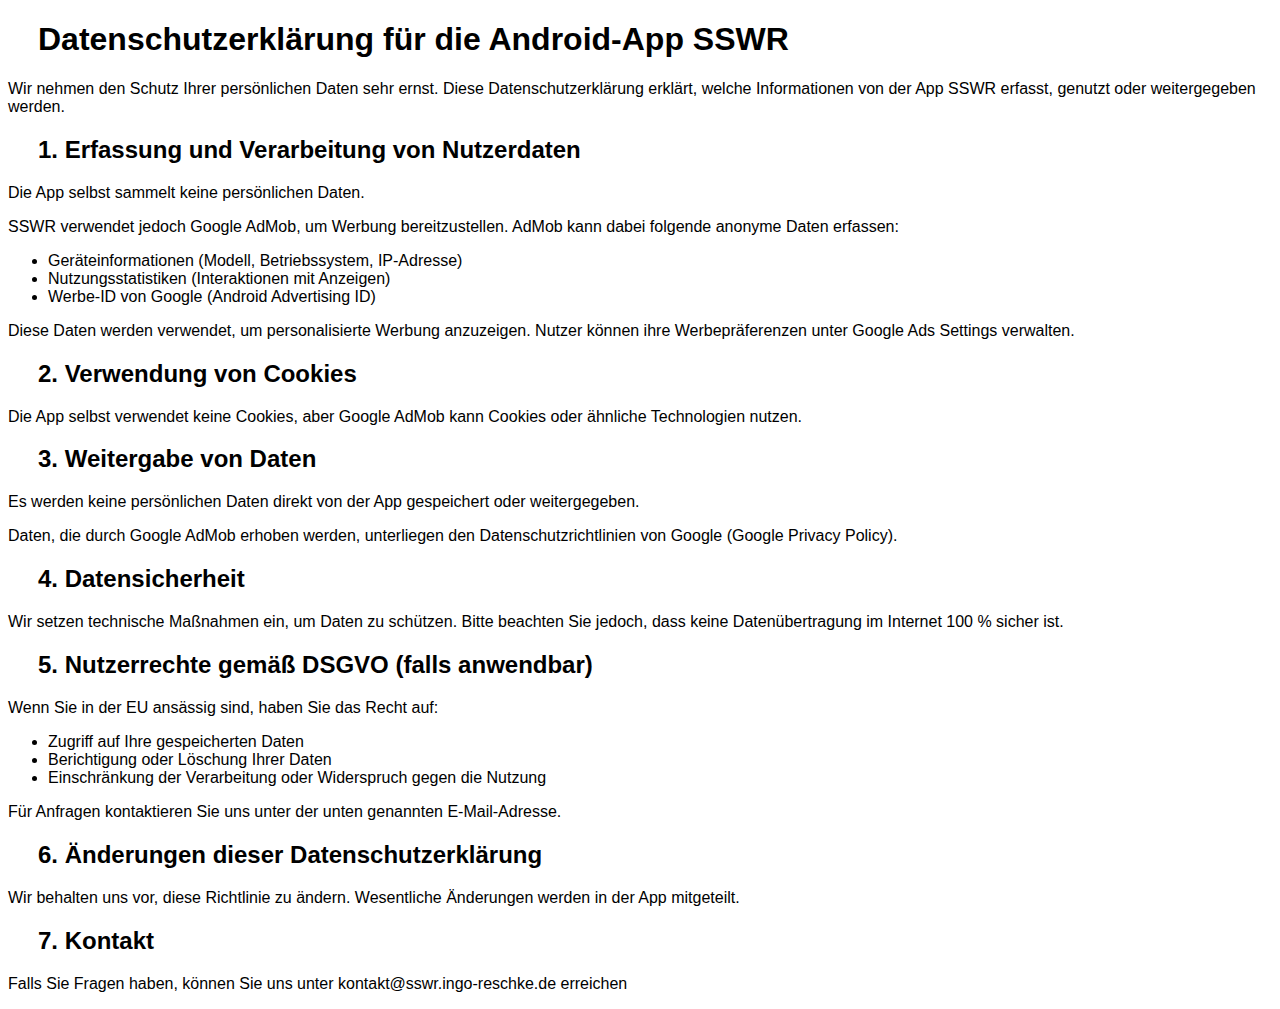
<file: sswr.ingo-reschke/privacy-de.html>
<!DOCTYPE html>
<html>
<head>
    <meta charset="UTF-8">
    <title>Datenschutzerklärung für die Android App SSWR</title>
    <link href="css/style.css" rel="stylesheet" type="text/css">
    <link href="img/icon.png" rel="icon" type="image/x-icon">
</head>
<body>
<h1>Datenschutzerklärung für die Android-App SSWR</h1>

<p>Wir nehmen den Schutz Ihrer persönlichen Daten sehr ernst. Diese Datenschutzerklärung erklärt, welche Informationen von der App SSWR erfasst, genutzt oder weitergegeben werden.</p>

<h2>1. Erfassung und Verarbeitung von Nutzerdaten</h2>

<p>Die App selbst sammelt keine persönlichen Daten.</p>

<p>SSWR verwendet jedoch Google AdMob, um Werbung bereitzustellen. AdMob kann dabei folgende anonyme Daten erfassen:</p>

<ul>
    <li>Geräteinformationen (Modell, Betriebssystem, IP-Adresse)</li>
    <li>Nutzungsstatistiken (Interaktionen mit Anzeigen)</li>
    <li>Werbe-ID von Google (Android Advertising ID)</li>
</ul>

<p>Diese Daten werden verwendet, um personalisierte Werbung anzuzeigen. Nutzer können ihre Werbepräferenzen unter Google Ads Settings verwalten.</p>

<h2>2. Verwendung von Cookies</h2>

<p>Die App selbst verwendet keine Cookies, aber Google AdMob kann Cookies oder ähnliche Technologien nutzen.</p>

<h2>3. Weitergabe von Daten</h2>

<p>Es werden keine persönlichen Daten direkt von der App gespeichert oder weitergegeben.</p>

<p>Daten, die durch Google AdMob erhoben werden, unterliegen den Datenschutzrichtlinien von Google (Google Privacy Policy).</p>

<h2>4. Datensicherheit</h2>

<p>Wir setzen technische Maßnahmen ein, um Daten zu schützen. Bitte beachten Sie jedoch, dass keine Datenübertragung im Internet 100 % sicher ist.</p>

<h2>5. Nutzerrechte gemäß DSGVO (falls anwendbar)</h2>

<p>Wenn Sie in der EU ansässig sind, haben Sie das Recht auf:</p>

<ul>
    <li>Zugriff auf Ihre gespeicherten Daten</li>
    <li>Berichtigung oder Löschung Ihrer Daten</li>
    <li>Einschränkung der Verarbeitung oder Widerspruch gegen die Nutzung</li>
</ul>

<p>Für Anfragen kontaktieren Sie uns unter der unten genannten E-Mail-Adresse.</p>

<h2>6. Änderungen dieser Datenschutzerklärung</h2>

<p>Wir behalten uns vor, diese Richtlinie zu ändern. Wesentliche Änderungen werden in der App mitgeteilt.</p>

<h2>7. Kontakt</h2>

<p>Falls Sie Fragen haben, können Sie uns unter kontakt@sswr.ingo-reschke.de erreichen</p>

</body>
</html>
</file>
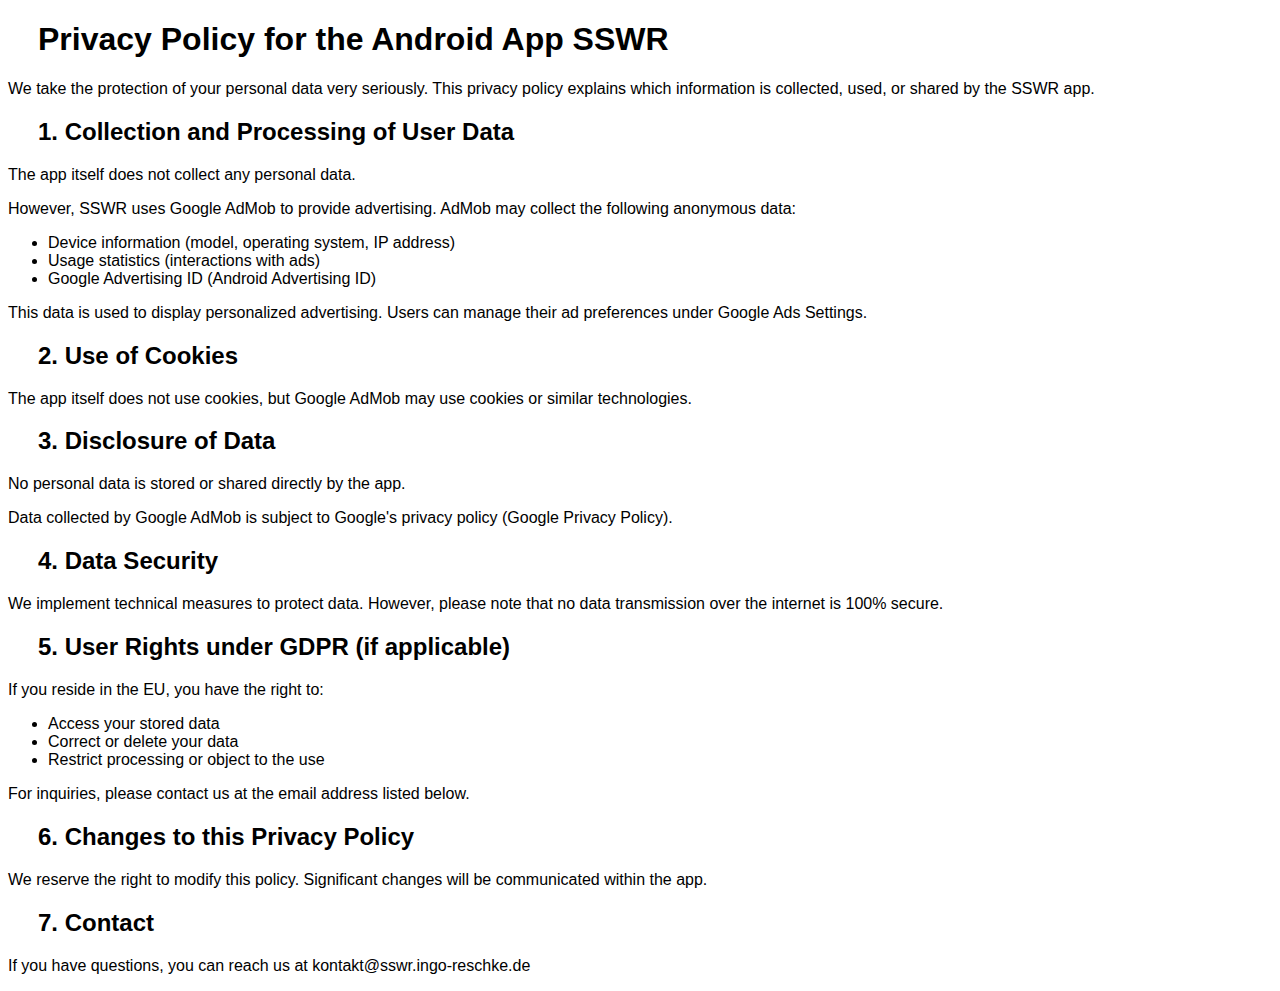
<file: sswr.ingo-reschke/privacy-en.html>
<!DOCTYPE html>
<html>
<head>
    <meta charset="UTF-8">
    <title>Privacy Policy for Android App SSWR</title>
    <link href="css/style.css" rel="stylesheet" type="text/css">
    <link href="img/icon.png" rel="icon" type="image/x-icon">
</head>
<body>
<h1>Privacy Policy for the Android App SSWR</h1>

<p>We take the protection of your personal data very seriously. This privacy policy explains which information is collected, used, or shared by the SSWR app.</p>

<h2>1. Collection and Processing of User Data</h2>

<p>The app itself does not collect any personal data.</p>

<p>However, SSWR uses Google AdMob to provide advertising. AdMob may collect the following anonymous data:</p>

<ul>
    <li>Device information (model, operating system, IP address)</li>
    <li>Usage statistics (interactions with ads)</li>
    <li>Google Advertising ID (Android Advertising ID)</li>
</ul>

<p>This data is used to display personalized advertising. Users can manage their ad preferences under Google Ads Settings.</p>

<h2>2. Use of Cookies</h2>

<p>The app itself does not use cookies, but Google AdMob may use cookies or similar technologies.</p>

<h2>3. Disclosure of Data</h2>

<p>No personal data is stored or shared directly by the app.</p>

<p>Data collected by Google AdMob is subject to Google's privacy policy (Google Privacy Policy).</p>

<h2>4. Data Security</h2>

<p>We implement technical measures to protect data. However, please note that no data transmission over the internet is 100% secure.</p>

<h2>5. User Rights under GDPR (if applicable)</h2>

<p>If you reside in the EU, you have the right to:</p>

<ul>
    <li>Access your stored data</li>
    <li>Correct or delete your data</li>
    <li>Restrict processing or object to the use</li>
</ul>

<p>For inquiries, please contact us at the email address listed below.</p>

<h2>6. Changes to this Privacy Policy</h2>

<p>We reserve the right to modify this policy. Significant changes will be communicated within the app.</p>

<h2>7. Contact</h2>

<p>If you have questions, you can reach us at kontakt@sswr.ingo-reschke.de</p>

</body>
</html>
</file>
<file: sswr.ingo-reschke/css/style.css>
body{
	font-family:Tahoma, Arial;
	
}

h1, h2, .mleft{
	margin-left:30px;
}
.mtop{
	margin-top:30px;
}

.left{
	float:left;
}

.right{
	float:right;
}

.cls{
	clear:both;
}

.qrText {
	margin-top:45px;
}
</file>
